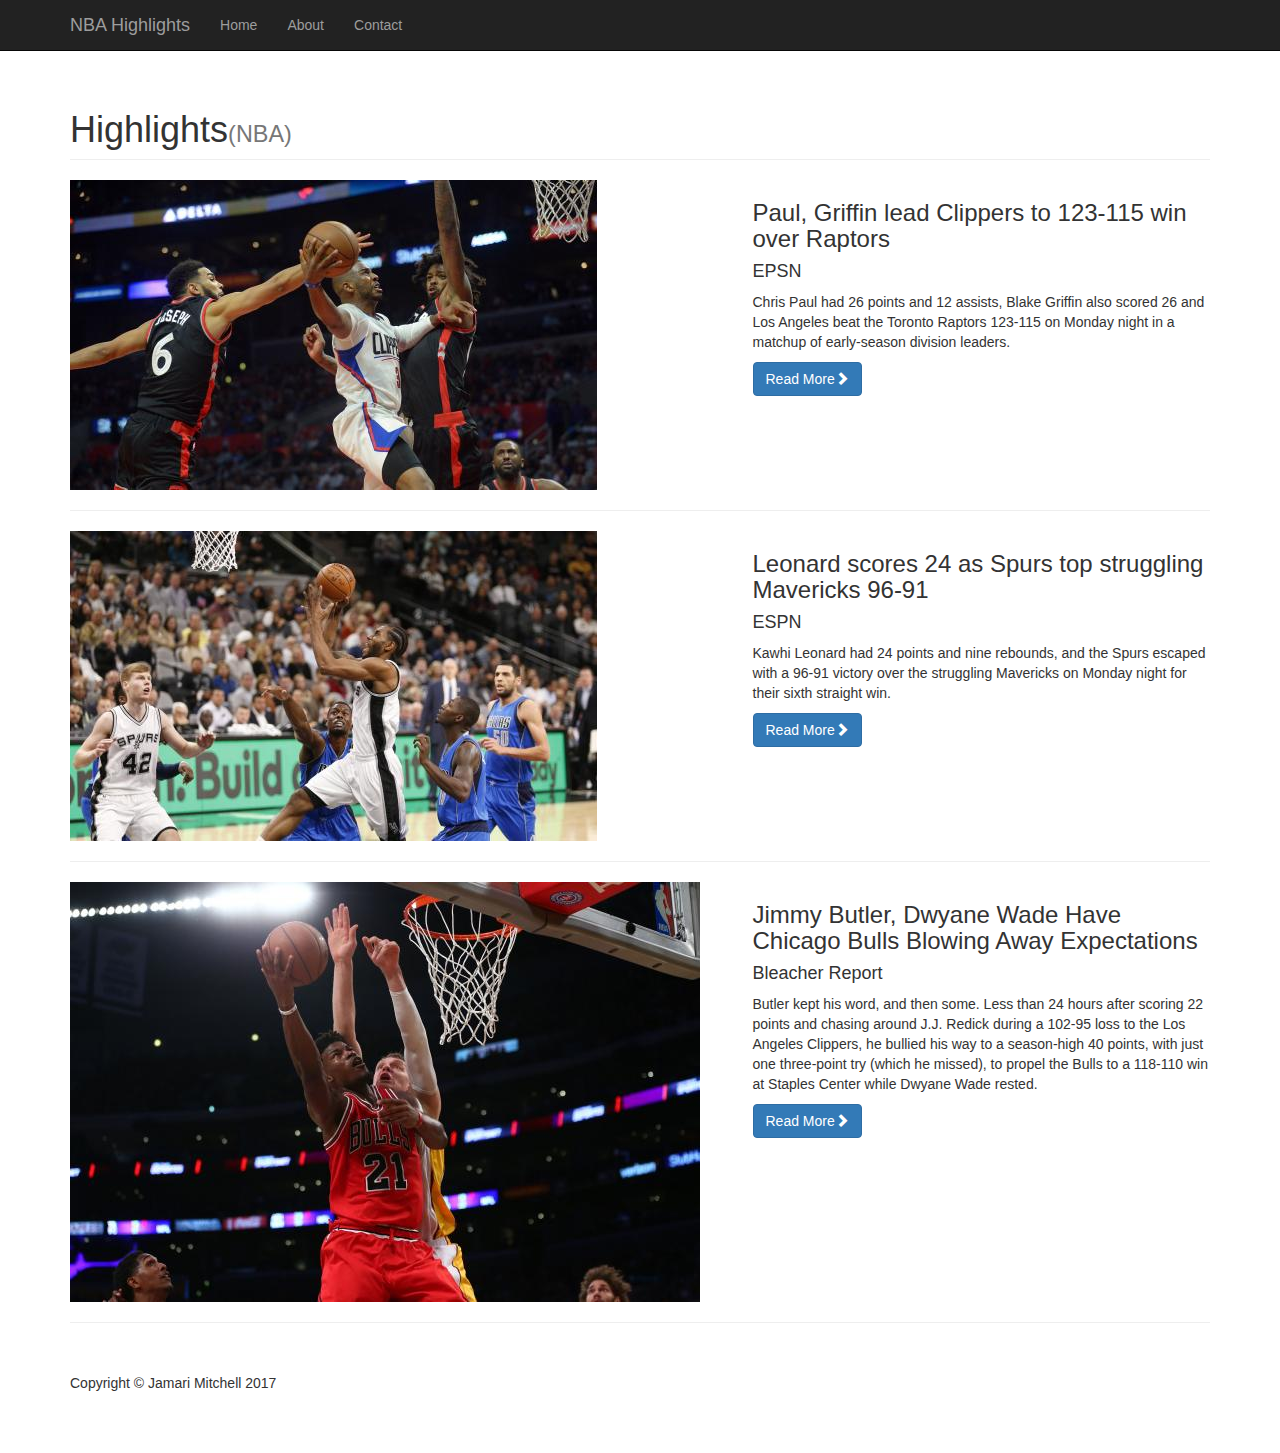
<file: index.html>
<!DOCTYPE html>
<!-- saved from url=(0081)file:///Users/student/Desktop/startbootstrap-1-col-portfolio-gh-pages/index.html# -->
<html lang="en"><head><meta http-equiv="Content-Type" content="text/html; charset=UTF-8">

    
    <meta http-equiv="X-UA-Compatible" content="IE=edge">
    <meta name="viewport" content="width=device-width, initial-scale=1">
    <meta name="description" content="">
    <meta name="author" content="">

    <title>1 Col Portfolio - Start Bootstrap Template</title>

    <!-- Bootstrap Core CSS -->
    <link href="./index_files/bootstrap.min.css" rel="stylesheet">

    <!-- Custom CSS -->
    <link href="./index_files/1-col-portfolio.css" rel="stylesheet">

    <!-- HTML5 Shim and Respond.js IE8 support of HTML5 elements and media queries -->
    <!-- WARNING: Respond.js doesn't work if you view the page via file:// -->
    <!--[if lt IE 9]>
        <script src="https://oss.maxcdn.com/libs/html5shiv/3.7.0/html5shiv.js"></script>
        <script src="https://oss.maxcdn.com/libs/respond.js/1.4.2/respond.min.js"></script>
    <![endif]-->

</head>

<body>

  <!-- Navigation -->
    <nav class="navbar navbar-inverse navbar-fixed-top" role="navigation">
        <div class="container">
            <!-- Brand and toggle get grouped for better mobile display -->
            <div class="navbar-header">
                <button type="button" class="navbar-toggle" data-toggle="collapse" data-target="#bs-example-navbar-collapse-1">
                    <span class="sr-only">Toggle navigation</span>
                    <span class="icon-bar"></span>
                    <span class="icon-bar"></span>
                    <span class="icon-bar"></span>
                </button>
                <a class="navbar-brand" href="file:///Users/student/Desktop/startbootstrap-1-col-portfolio-gh-pages/index.html#">NBA Highlights</a>
            </div>
            <!-- Collect the nav links, forms, and other content for toggling -->
            <div class="collapse navbar-collapse" id="bs-example-navbar-collapse-1">
                <ul class="nav navbar-nav">
                    <li>
                        <a href="index.html">Home</a>
                    </li>
                    <li>
                        <a href="about.html">About</a>
                    </li>
                    <li>
                        <a href="contact.html">Contact</a>
                    </li>
                </ul>
            </div>
            <!-- /.navbar-collapse -->
        </div>
        <!-- /.container -->
    </nav>

    <!-- Page Content -->
    <div class="container">

        <!-- Page Heading -->
        <div class="row">
            <div class="col-lg-12">
                <h1 class="page-header">Highlights<small>(NBA)</small>
                </h1>
            </div>
        </div>
        <!-- /.row -->

        <!-- Project One -->
        <div class="row">
            <div class="col-md-7">
                <a href="file:///Users/student/Desktop/startbootstrap-1-col-portfolio-gh-pages/index.html#">
                    <img class="img-responsive" src="./index_files/crop_exact_full_image.jpeg" alt="">
                </a>
            </div>
            <div class="col-md-5">
                <h3>Paul, Griffin lead Clippers to 123-115 win over Raptors</h3>
                <h4>EPSN</h4>
                <p>Chris Paul had 26 points and 12 assists, Blake Griffin also scored 26 and Los Angeles beat the Toronto Raptors 123-115 on Monday night in a matchup of early-season division leaders.</p>
                <a class="btn btn-primary" href="http://www.espn.com/nba/recap?gameId=400899657">Read More<span class="glyphicon glyphicon-chevron-right"></span></a>
            </div>
        </div>
        <!-- /.row -->

        <hr>

        <!-- Project Two -->
        <div class="row">
            <div class="col-md-7">
                <a href="file:///Users/student/Desktop/startbootstrap-1-col-portfolio-gh-pages/index.html#">
                    <img class="img-responsive" src="./index_files/crop_exact_full_image(1).jpeg" alt="">
                </a>
            </div>
            <div class="col-md-5">
                <h3>Leonard scores 24 as Spurs top struggling Mavericks 96-91</h3>
                <h4>ESPN</h4>
                <p>Kawhi Leonard had 24 points and nine rebounds, and the Spurs escaped with a 96-91 victory over the struggling Mavericks on Monday night for their sixth straight win.</p>
                <a class="btn btn-primary" href="http://www.espn.com/nba/recap?gameId=400899656">Read More<span class="glyphicon glyphicon-chevron-right"></span></a>
            </div>
        </div>
        <!-- /.row -->

        <hr>

        <!-- Project Three -->
        <div class="row">
            <div class="col-md-7">
                <a href="file:///Users/student/Desktop/startbootstrap-1-col-portfolio-gh-pages/index.html#">
                    <img class="img-responsive" src="./index_files/hi-res-9d413118881f9cf95c924fd8db1add2e_crop_north.jpg" alt="">
                </a>
            </div>
            <div class="col-md-5">
                <h3>Jimmy Butler, Dwyane Wade Have Chicago Bulls Blowing Away Expectations</h3>
                <h4>Bleacher Report</h4>
                <p>Butler kept his word, and then some. Less than 24 hours after scoring 22 points and chasing around J.J. Redick during a 102-95 loss to the Los Angeles Clippers, he bullied his way to a season-high 40 points, with just one three-point try (which he missed), to propel the Bulls to a 118-110 win at Staples Center while Dwyane Wade rested.</p>
                <a class="btn btn-primary" href="http://bleacherreport.com/articles/2677332-jimmy-butler-dwyane-wade-have-chicago-bulls-blowing-away-expectations#">Read More<span class="glyphicon glyphicon-chevron-right"></span></a>
            </div>
        </div>
        <!-- /.row -->

        <hr>

        
        
        

        

        
        
        

        

        <!-- Pagination -->
        
        <!-- /.row -->

        

        <!-- Footer -->
        <footer>
            <div class="row">
                <div class="col-lg-12">
                    <p>Copyright © Jamari Mitchell 2017</p>
                </div>
            </div>
            <!-- /.row -->
        </footer>

    </div>
    <!-- /.container -->

    <!-- jQuery -->
    <script src="./index_files/jquery.js"></script>

    <!-- Bootstrap Core JavaScript -->
    <script src="./index_files/bootstrap.min.js"></script>




</body></html>
</file>
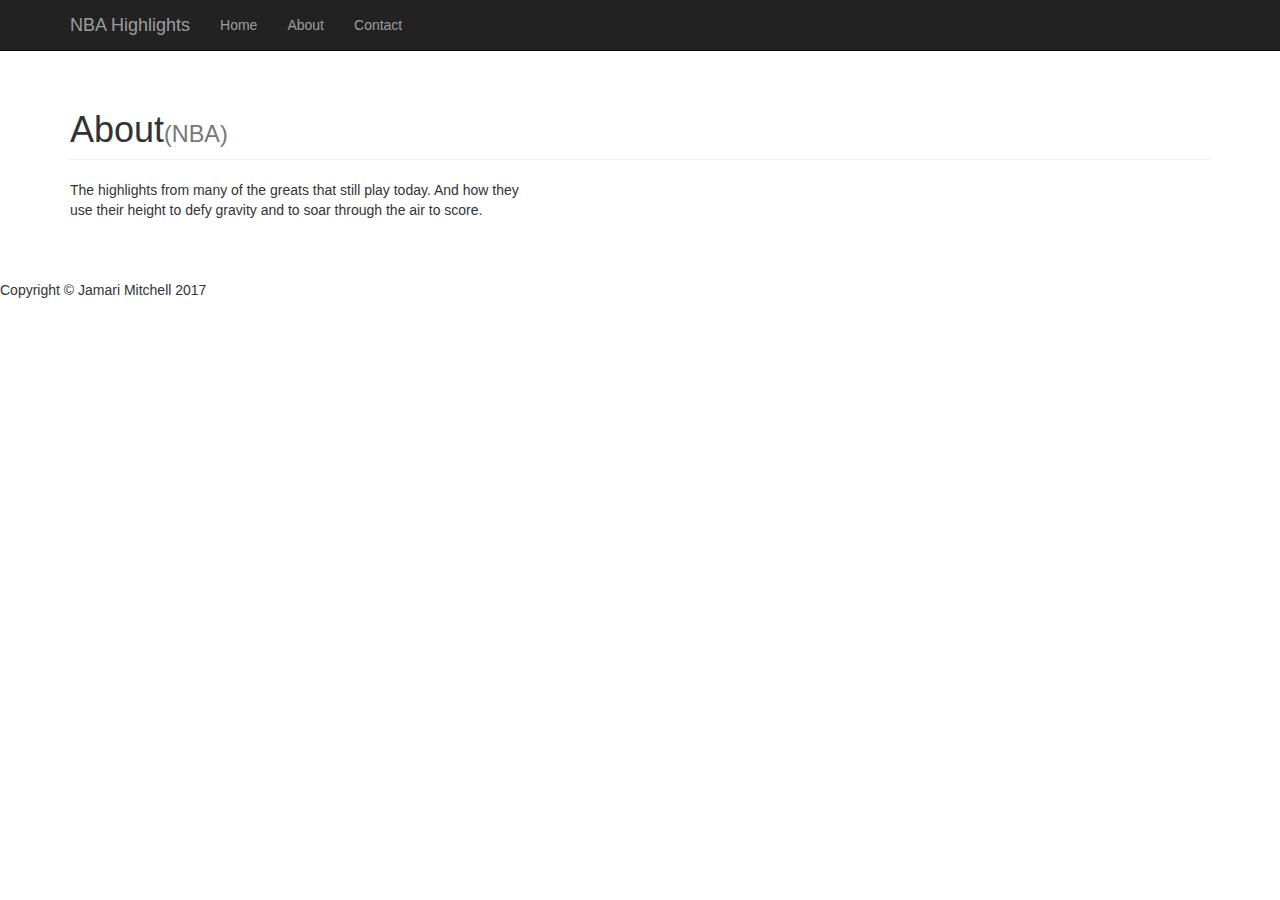
<file: about.html>
<!DOCTYPE html>
<!-- saved from url=(0081)file:///Users/student/Desktop/startbootstrap-1-col-portfolio-gh-pages/index.html# -->
<html lang="en"><head><meta http-equiv="Content-Type" content="text/html; charset=UTF-8">

    
    <meta http-equiv="X-UA-Compatible" content="IE=edge">
    <meta name="viewport" content="width=device-width, initial-scale=1">
    <meta name="description" content="">
    <meta name="author" content="">

    <title>1 Col Portfolio - Start Bootstrap Template</title>

    <!-- Bootstrap Core CSS -->
    <link href="./index_files/bootstrap.min.css" rel="stylesheet">

    <!-- Custom CSS -->
    <link href="./index_files/1-col-portfolio.css" rel="stylesheet">

    <!-- HTML5 Shim and Respond.js IE8 support of HTML5 elements and media queries -->
    <!-- WARNING: Respond.js doesn't work if you view the page via file:// -->
    <!--[if lt IE 9]>
        <script src="https://oss.maxcdn.com/libs/html5shiv/3.7.0/html5shiv.js"></script>
        <script src="https://oss.maxcdn.com/libs/respond.js/1.4.2/respond.min.js"></script>
    <![endif]-->

</head>

<body>
  <!-- Navigation -->
    <nav class="navbar navbar-inverse navbar-fixed-top" role="navigation">
        <div class="container">
            <!-- Brand and toggle get grouped for better mobile display -->
            <div class="navbar-header">
                <button type="button" class="navbar-toggle" data-toggle="collapse" data-target="#bs-example-navbar-collapse-1">
                    <span class="sr-only">Toggle navigation</span>
                    <span class="icon-bar"></span>
                    <span class="icon-bar"></span>
                    <span class="icon-bar"></span>
                </button>
                <a class="navbar-brand" href="file:///Users/student/Desktop/startbootstrap-1-col-portfolio-gh-pages/index.html#">NBA Highlights</a>
            </div>
            <!-- Collect the nav links, forms, and other content for toggling -->
            <div class="collapse navbar-collapse" id="bs-example-navbar-collapse-1">
                <ul class="nav navbar-nav">
                    <li>
                        <a href="index.html">Home</a>
                    </li>
                    <li>
                        <a href="about.html">About</a>
                    </li>
                    <li>
                        <a href="contact.html">Contact</a>
                    </li>
                </ul>
            </div>
            <!-- /.navbar-collapse -->
        </div>
        <!-- /.container -->
    </nav>


<div class="container">
 <!-- Page Heading -->
        <div class="row">
            <div class="col-lg-12">
                <h1 class="page-header">About<small>(NBA)</small>
                </h1>
            </div>
        </div>

        <div class="row">
            <div class="col-md-5">
                <p>The highlights from many of the greats that still play today. And how they use their height to defy gravity and to soar through the air to score.</p>
            </div>
        </div>

        </div>

        <!-- Footer -->
        <footer>
            <div class="row">
                <div class="col-lg-12">
                    <p>Copyright © Jamari Mitchell 2017</p>
                </div>
            </div>
            <!-- /.row -->
        </footer>

    </div>
    <!-- /.container -->

    <!-- jQuery -->
    <script src="./index_files/jquery.js"></script>

    <!-- Bootstrap Core JavaScript -->
    <script src="./index_files/bootstrap.min.js"></script>

</body>

</html>
</file>
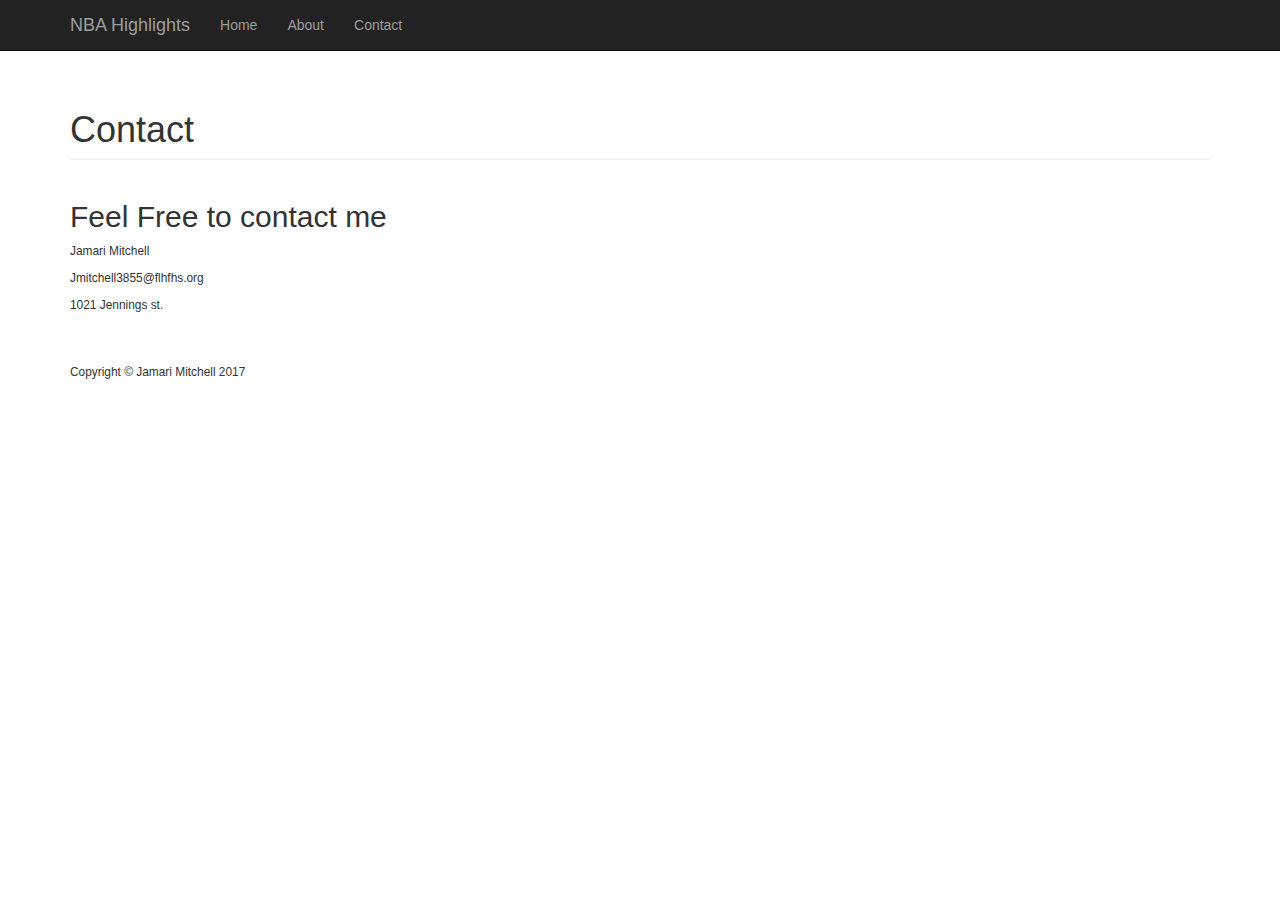
<file: contact.html>
<!DOCTYPE html>
<!-- saved from url=(0081)file:///Users/student/Desktop/startbootstrap-1-col-portfolio-gh-pages/index.html# -->
<html lang="en"><head><meta http-equiv="Content-Type" content="text/html; charset=UTF-8">

    
    <meta http-equiv="X-UA-Compatible" content="IE=edge">
    <meta name="viewport" content="width=device-width, initial-scale=1">
    <meta name="description" content="">
    <meta name="author" content="">

    <title>1 Col Portfolio - Start Bootstrap Template</title>

    <!-- Bootstrap Core CSS -->
    <link href="./index_files/bootstrap.min.css" rel="stylesheet">

    <!-- Custom CSS -->
    <link href="./index_files/1-col-portfolio.css" rel="stylesheet">

    <!-- HTML5 Shim and Respond.js IE8 support of HTML5 elements and media queries -->
    <!-- WARNING: Respond.js doesn't work if you view the page via file:// -->
    <!--[if lt IE 9]>
        <script src="https://oss.maxcdn.com/libs/html5shiv/3.7.0/html5shiv.js"></script>
        <script src="https://oss.maxcdn.com/libs/respond.js/1.4.2/respond.min.js"></script>
    <![endif]-->

</head>

<body>

    <!-- Navigation -->
    <nav class="navbar navbar-inverse navbar-fixed-top" role="navigation">
        <div class="container">
            <!-- Brand and toggle get grouped for better mobile display -->
            <div class="navbar-header">
                <button type="button" class="navbar-toggle" data-toggle="collapse" data-target="#bs-example-navbar-collapse-1">
                    <span class="sr-only">Toggle navigation</span>
                    <span class="icon-bar"></span>
                    <span class="icon-bar"></span>
                    <span class="icon-bar"></span>
                </button>
                <a class="navbar-brand" href="file:///Users/student/Desktop/startbootstrap-1-col-portfolio-gh-pages/index.html#">NBA Highlights</a>
            </div>
            <!-- Collect the nav links, forms, and other content for toggling -->
            <div class="collapse navbar-collapse" id="bs-example-navbar-collapse-1">
                <ul class="nav navbar-nav">
                    <li>
                        <a href="index.html">Home</a>
                    </li>
                    <li>
                        <a href="about.html">About</a>
                    </li>
                    <li>
                        <a href="contact.html">Contact</a>
                    </li>
                </ul>
            </div>
            <!-- /.navbar-collapse -->
        </div>
        <!-- /.container -->
    </nav>

    <!-- Page Content -->
    <div class="container">

        <!-- Page Heading -->
        <div class="row">
            <div class="col-lg-12">
                <h1 class="page-header">Contact<small>
                </h1>
            </div>
        </div>

        <h2>Feel Free to contact me</h2>
        <p>Jamari Mitchell</p>
        <p>Jmitchell3855@flhfhs.org</p>
        <p>1021 Jennings st.</p>

        <!-- Footer -->
        <footer>
            <div class="row">
                <div class="col-lg-12">
                    <p>Copyright © Jamari Mitchell 2017</p>
                </div>
            </div>
            <!-- /.row -->
        </footer>

    </div>
    <!-- /.container -->

    <!-- jQuery -->
    <script src="./index_files/jquery.js"></script>

    <!-- Bootstrap Core JavaScript -->
    <script src="./index_files/bootstrap.min.js"></script>




</body></html>
</file>
<file: index_files/1-col-portfolio.css>
/*!
 * Start Bootstrap - 1 Col Portfolio (http://startbootstrap.com/)
 * Copyright 2013-2016 Start Bootstrap
 * Licensed under MIT (https://github.com/BlackrockDigital/startbootstrap/blob/gh-pages/LICENSE)
 */

body {
    padding-top: 70px; /* Required padding for .navbar-fixed-top. Remove if using .navbar-static-top. Change if height of navigation changes. */
}

footer {
    margin: 50px 0;
}
</file>
